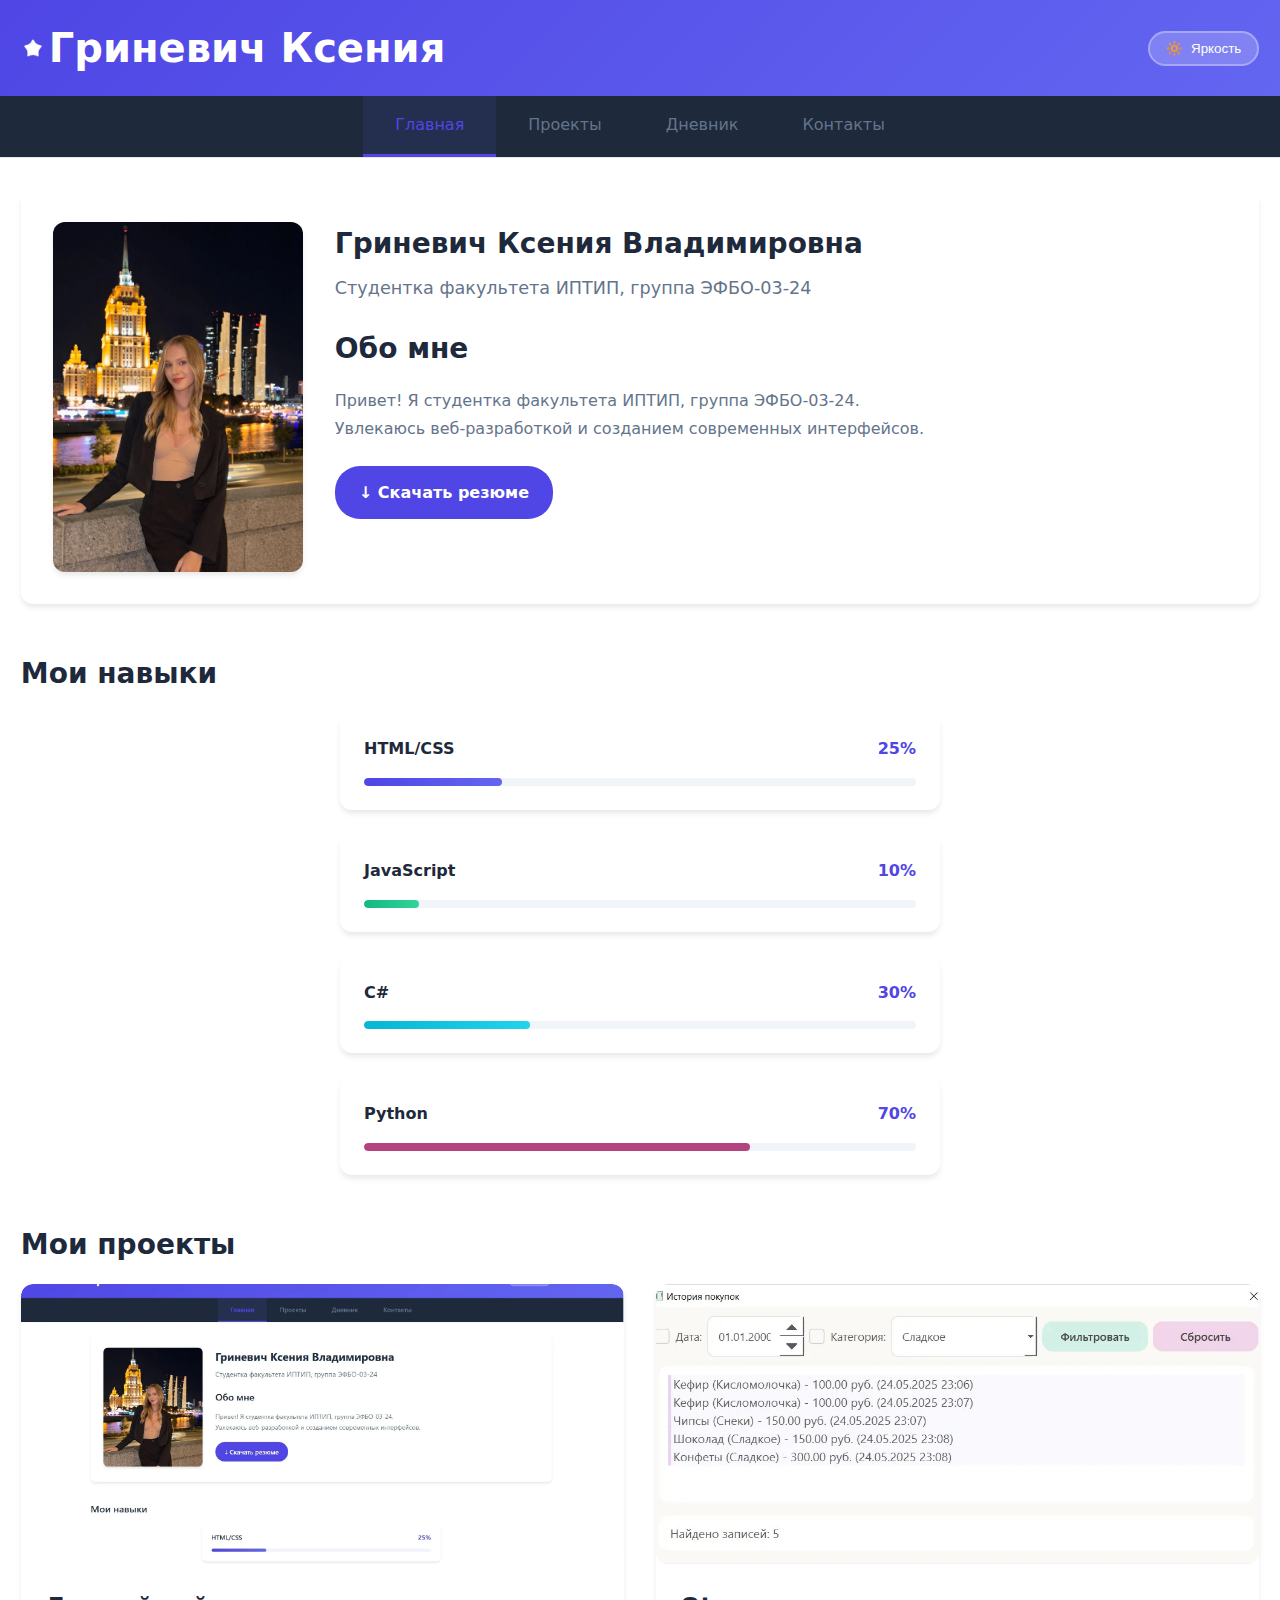
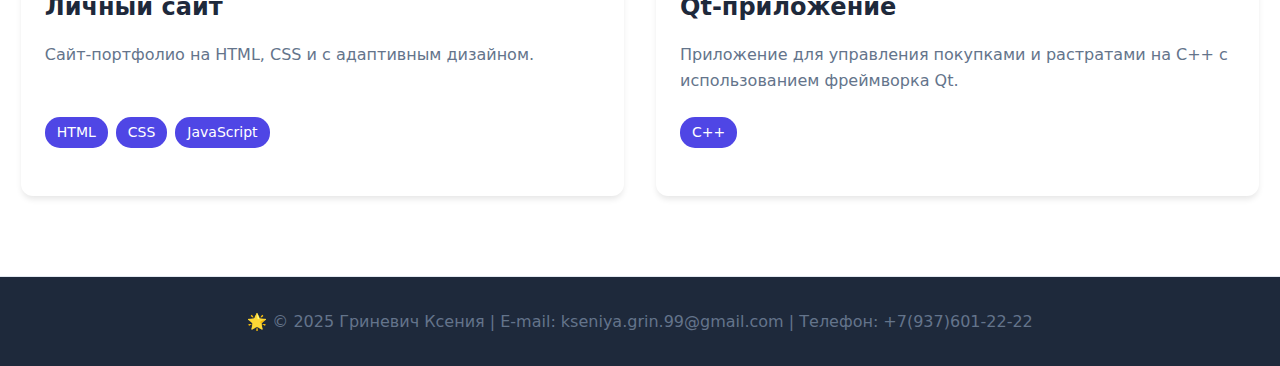
<file: index.html>
<!DOCTYPE html>
<html lang="ru">

<head>
    <meta charset="UTF-8">
    <meta name="viewport" content="width=device-width, initial-scale=1, viewport-fit=cover">
    <title>Гриневич Ксения - Портфолио</title>
    <link rel="icon" href="assets/favicon1.ico" type="image/x-icon">
    
    <!-- CSS с кешированием -->
    <link rel="stylesheet" href="style/styles.css">
</head>

<body class="light-theme">
    <div class="page-container">
        <header class="header">
            <div class="container">
                <div class="header-content">
                    <div class = "header-name">
                        <picture>
                            <source srcset="assets/favicon1.ico" type="image/x-icon">
                            <img src="assets/favicon1.ico" 
                                alt="Логотип" 
                                class="header-logo retina-image"
                                width="32"
                                height="32"
                                loading="eager">
                        </picture>
                        <h1 class="header-title">Гриневич Ксения</h1>
                    </div>
                    <button class="theme-toggle" id="themeToggle">
                        <span class="theme-icon">🔆</span>
                        <span class="theme-text">Яркость</span>
                    </button>
                </div>
            </div>
        </header>

        <nav class="navigation" aria-label="Основная навигация">
            <div class="container">
                <ul class="nav-list">
                    <li class="nav-item">
                        <a href="index.html" class="nav-link active">Главная</a>
                    </li>
                    <li class="nav-item">
                        <a href="pages/projects.html" class="nav-link">Проекты</a>
                    </li>
                    <li class="nav-item">
                        <a href="pages/diary.html" class="nav-link">Дневник</a>
                    </li>
                    <li class="nav-item">
                        <a href="pages/contacts.html" class="nav-link">Контакты</a>
                    </li>
                </ul>
            </div>
        </nav>

        <main id="main" class="main-content">
            <div class="container">
                <section class="profile-section">
                    <div class="profile-card">
                        <div class="profile-image-container">
                            <picture>
                                <source srcset="images/photo.webp" type="image/webp">
                                <source srcset="images/photo.png" type="image/png">
                                <img src="images/photo.png" 
                                     alt="Фото Гриневич Ксения" 
                                     class="profile-image responsive-image"
                                     loading="eager"
                                     width="300"
                                     height="300">
                            </picture>
                        </div>
                        <div class="profile-info">
                            <h2 class="profile-name">Гриневич Ксения Владимировна</h2>
                            <p class="profile-subtitle">Студентка факультета ИПТИП, группа ЭФБО-03-24</p>
                            
                            <div class="about-section">
                                <h3 class="section-title">Обо мне</h3>
                                <p class="about-text">
                                    Привет! Я студентка факультета ИПТИП, группа ЭФБО-03-24.<br>
                                    Увлекаюсь веб-разработкой и созданием современных интерфейсов.
                                </p>
                            </div>
                            
                            <a href="assets/resume.docx" class="download-btn">↓ Скачать резюме</a>
                        </div>
                    </div>
                </section>

                <section class="skills-section">
                    <h2 class="section-title">Мои навыки</h2>
                    <div class="skills-grid">
                        <div class="skill-item">
                            <div class="skill-header">
                                <span class="skill-name">HTML/CSS</span>
                                <span class="skill-percent">25%</span>
                            </div>
                            <div class="skill-bar">
                                <div class="skill-progress html-css-progress"></div>
                            </div>
                        </div>
                        <div class="skill-item">
                            <div class="skill-header">
                                <span class="skill-name">JavaScript</span>
                                <span class="skill-percent">10%</span>
                            </div>
                            <div class="skill-bar">
                                <div class="skill-progress js-progress"></div>
                            </div>
                        </div>
                        <div class="skill-item">
                            <div class="skill-header">
                                <span class="skill-name">C#</span>
                                <span class="skill-percent">30%</span>
                            </div>
                            <div class="skill-bar">
                                <div class="skill-progress c-progress"></div>
                            </div>
                        </div>
                        <div class="skill-item">
                            <div class="skill-header">
                                <span class="skill-name">Python</span>
                                <span class="skill-percent">70%</span>
                            </div>
                            <div class="skill-bar">
                                <div class="skill-progress python-progress"></div>
                            </div>
                        </div>
                    </div>
                </section>

                <section class="projects-section">
                    <h2 class="section-title">Мои проекты</h2>
                    <div class="projects-grid">
                        <div class="project-card">
                            <div class="project-image">
                                <picture>
                                    <source
                                        media="(min-width: 1200px)"
                                        srcset="images/project1.webp"
                                        type="image/webp"
                                    />
                                    <source
                                        media="(min-width: 768px)"
                                        srcset="images/project1.webp"
                                        type="image/webp"
                                    />
                                    <source
                                        media="(min-width: 1200px)"
                                        srcset="images/project1-1280.png"
                                        type="image/png"
                                    />
                                    <source
                                        media="(min-width: 768px)"
                                        srcset="images/project1-960.png"
                                        type="image/png"
                                    />
                                    <img
                                        src="images/project1.png"
                                        srcset="
                                            images/project1.webp 640w,
                                            images/project1.webp 960w,
                                            images/project1.webp 1280w,
                                            images/project1.png 640w,
                                            images/project1.png 960w,
                                            images/project1.png 1280w
                                        "
                                        sizes="(max-width: 700px) 92vw, (max-width: 1200px) 640px, 960px"
                                        alt="Личный сайт"
                                        loading="lazy"
                                        class="responsive-image"
                                        width="600"
                                        height="400"
                                    />
                                </picture>
                            </div>
                            <div class="project-content">
                                <h3 class="project-title">Личный сайт</h3>
                                <p class="project-description">
                                    Сайт-портфолио на HTML, CSS и с адаптивным дизайном.
                                </p>
                                <div class="project-tags">
                                    <span class="tag">HTML</span>
                                    <span class="tag">CSS</span>
                                    <span class="tag">JavaScript</span>
                                </div>
                            </div>
                        </div>
                        
                        <div class="project-card">
                            <div class="project-image">
                                <picture>
                                    <source
                                        media="(min-width: 1200px)"
                                        srcset="images/project2.webp"
                                        type="image/webp"
                                    />
                                    <source
                                        media="(min-width: 1200px)"
                                        srcset="images/project2-1280.png"
                                        type="image/png"
                                    />
                                    <source
                                        media="(min-width: 768px)"
                                        srcset="images/project2-960.png"
                                        type="image/png"
                                    />
                                    <img
                                        src="images/project2.png"
                                        srcset="
                                            images/project2.webp 640w,
                                            images/project2.webp 960w,
                                            images/project2.webp 1280w,
                                            images/project2.png 640w,
                                            images/project2.png 960w,
                                            images/project2.png 1280w
                                        "
                                        sizes="(max-width: 700px) 92vw, (max-width: 1200px) 640px, 960px"
                                        alt="Qt-приложение"
                                        loading="lazy"
                                        class="responsive-image"
                                        width="600"
                                        height="400"
                                    />
                                </picture>
                            </div>
                            <div class="project-content">
                                <h3 class="project-title">Qt-приложение</h3>
                                <p class="project-description">
                                    Приложение для управления покупками и растратами на C++ с использованием фреймворка Qt.
                                </p>
                                <div class="project-tags">
                                    <span class="tag">C++</span>
                                </div>
                            </div>
                        </div>
                    </div>
                </section>
            </div>
        </main>

        <footer class="footer">
            <div class="container">
                <p>🌟 &copy; 2025 Гриневич Ксения | E-mail: kseniya.grin.99@gmail.com | Телефон: +7(937)601-22-22</p>
            </div>
        </footer>
    </div>

    <script src="js/script.js" defer></script>
</body>

</html>
</file>
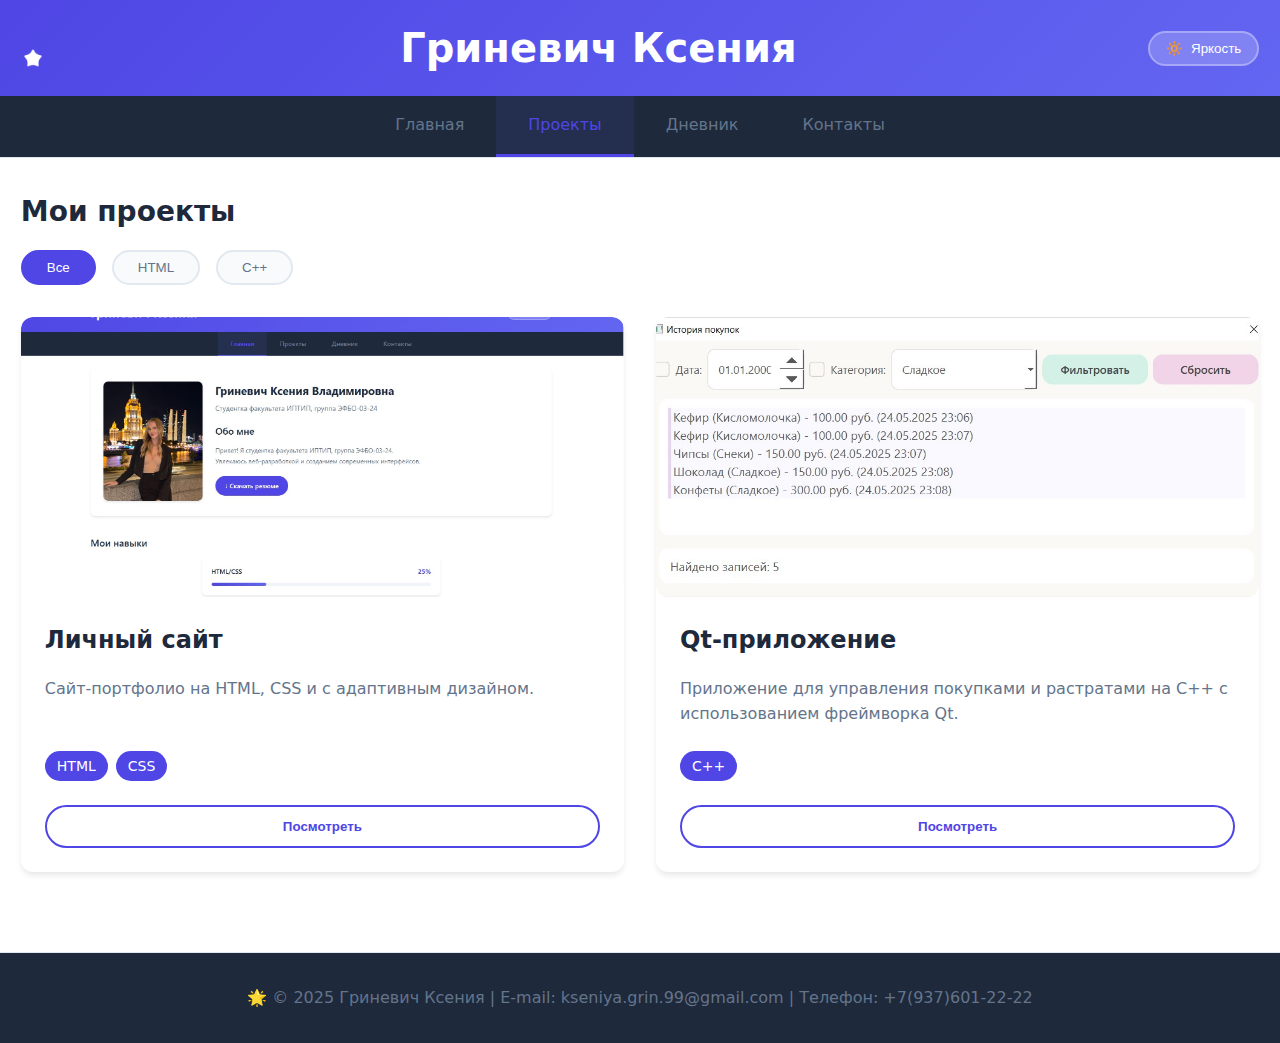
<file: pages/projects.html>
<!DOCTYPE html>
<html lang="ru">

<head>
    <meta charset="UTF-8">
    <meta name="viewport" content="width=device-width, initial-scale=1, viewport-fit=cover">
    <title>Гриневич Ксения - Проекты</title>
    <link rel="icon" href="../assets/favicon1.ico" type="image/x-icon">
    <link rel="stylesheet" href="../style/styles.css">
</head>

<body class="light-theme">
    <a class="skip-link" href="#main">Перейти к основному содержимому</a>
    <div class="page-container">
        <header class="header">
            <div class="container">
                <div class="header-content">
                    <img src="../assets/favicon1.ico" 
                         srcset="../assets/favicon1.ico 1x, ../assets/favicon1.ico 2x" 
                         alt="Логотип" 
                         class="header-logo retina-image">
                    <h1 class="header-title">Гриневич Ксения</h1>
                    <button class="theme-toggle" id="themeToggle">
                        <span class="theme-icon">🔆</span>
                        <span class="theme-text">Яркость</span>
                    </button>
                </div>
            </div>
        </header>

        <nav class="navigation" aria-label="Основная навигация">
            <div class="container">
                <ul class="nav-list">
                    <li class="nav-item">
                        <a href="../index.html" class="nav-link">Главная</a>
                    </li>
                    <li class="nav-item">
                        <a href="projects.html" class="nav-link active">Проекты</a>
                    </li>
                    <li class="nav-item">
                        <a href="diary.html" class="nav-link">Дневник</a>
                    </li>
                    <li class="nav-item">
                        <a href="contacts.html" class="nav-link">Контакты</a>
                    </li>
                </ul>
            </div>
        </nav>

        <main id="main" class="main-content">
            <div class="container">
                <section class="projects-filter">
                    <h2 class="section-title">Мои проекты</h2>
                    <div class="filter-buttons">
                        <button class="filter-btn active" data-filter="all">Все</button>
                        <button class="filter-btn" data-filter="html">HTML</button>
                        <button class="filter-btn" data-filter="с++">C++</button>
                    </div>
                </section>

                <section class="projects-section">
                    <div class="projects-grid">
                        <div class="project-card" data-category="html">
                            <div class="project-image">
                                <picture>
                                    <source media="(min-width: 1200px)" srcset="../images/project1.png">
                                    <source media="(min-width: 768px)" srcset="../images/project1.png">
                                    <img src="../images/project1.png" alt="Личный сайт" class="responsive-image" loading="lazy">
                                </picture>
                            </div>
                            <div class="project-content">
                                <h3 class="project-title">Личный сайт</h3>
                                <p class="project-description">
                                    Сайт-портфолио на HTML, CSS и с адаптивным дизайном.
                                </p>
                                <div class="project-tags">
                                    <span class="tag">HTML</span>
                                    <span class="tag">CSS</span>
                                </div>
                                <button class="project-btn" data-file="../assets/project1.zip">Посмотреть</button>
                            </div>
                        </div>

                        <div class="project-card" data-category="с++">
                             <div class="project-image">
                                <picture>
                                    <source media="(min-width: 1200px)" srcset="../images/project2.png">
                                    <source media="(min-width: 768px)" srcset="../images/project2.png">
                                    <img src="../images/project2.png" alt="Qt-приложение" class="responsive-image" loading="lazy">
                                </picture>
                            </div>
                            <div class="project-content">
                                <h3 class="project-title">Qt-приложение</h3>
                                <p class="project-description">
                                    Приложение для управления покупками и растратами на C++ с использованием фреймворка
                                    Qt.
                                </p>
                                <div class="project-tags">
                                    <span class="tag">C++</span>
                                </div>
                                <button class="project-btn" data-file="../assets/project2.pdf">Посмотреть</button>
                            </div>
                        </div>
                    </div>
                </section>
            </div>
        </main>

        <footer class="footer">
            <div class="container">
                <p>🌟 &copy; 2025 Гриневич Ксения | E-mail: kseniya.grin.99@gmail.com | Телефон: +7(937)601-22-22</p>
            </div>
        </footer>
    </div>

    <script src="../js/script.js"></script>
    <script src="../js/projects.js"></script>
</body>

</html>
</file>
<file: style/styles.css>
:root {
    color-scheme: light dark;
    /* Light Theme */
    --primary-color: #4f46e5;
    --primary-light: #6366f1;
    --secondary-color: #ec4899;

    --bg-primary: #ffffff;
    --bg-secondary: #f8fafc;
    --bg-card: #ffffff;
    --bg-nav: #1e293b;

    --text-primary: #1e293b;
    --text-secondary: #64748b;
    --text-muted: #94a3b8;
    --text-light: #ffffff;

    --border-color: #e2e8f0;
    --shadow: 0 4px 6px -1px rgba(0, 0, 0, 0.1);
    --shadow-lg: 0 10px 15px -3px rgba(0, 0, 0, 0.1);

    --border-radius: 12px;
    --border-radius-sm: 8px;

    --skill-bar-bg: #f1f5f9;
    --skill-progress-html: linear-gradient(90deg, #4f46e5, #6366f1);
    --skill-progress-js: linear-gradient(90deg, #10b981, #34d399);
    --skill-progress-c: linear-gradient(90deg, #06b6d4, #22d3ee);
    --skill-progress-python: linear-gradient(90deg, #b4437f, #b4437f);
}

.dark-theme {
    --primary-color: #818cf8;
    --primary-light: #6366f1;
    --secondary-color: #f472b6;

    --bg-primary: #0f172a;
    --bg-secondary: #1e293b;
    --bg-card: #1e293b;
    --bg-nav: #0f172a;

    --text-primary: #f1f5f9;
    --text-secondary: #cbd5e1;
    --text-muted: #94a3b8;
    --text-light: #ffffff;

    --border-color: #334155;
    --shadow: 0 4px 6px -1px rgba(0, 0, 0, 0.3);
    --shadow-lg: 0 10px 15px -3px rgba(0, 0, 0, 0.3);

    --skill-bar-bg: #334155;
    --skill-progress-html: linear-gradient(90deg, #4f46e5, #6366f1);
    --skill-progress-js: linear-gradient(90deg, #10b981, #34d399);
    --skill-progress-c: linear-gradient(90deg, #06b6d4, #22d3ee);
    --skill-progress-python: linear-gradient(90deg, #b4437f, #b4437f);
}

* {
    margin: 0;
    padding: 0;
    box-sizing: border-box;
}

html, body {
    height: 100%;
}

body {
    font: 16px/1.6 system-ui, -apple-system, "Segoe UI", Roboto, Arial, sans-serif;
    background: var(--bg-primary);
    color: var(--text-primary);
    line-height: 1.6;
    transition: all 0.3s ease;
}

.page-container {
    min-height: 100vh; /* фолбэк для старых браузеров */
    min-height: 100svh; /* стабильный минимум: высота экрана с панелями */
    min-height: 100dvh; /* на новых браузерах - актуальная видимая высота */
    display: flex;
    flex-direction: column;
}

.main-content {
    flex: 1;
}

.container {
    max-width: 72rem;
    margin: 0 auto;
    padding-inline: clamp(1rem, calc(0.5rem + 1vw), 2rem);
}

.header {
    background: linear-gradient(135deg, var(--primary-color) 0%, var(--primary-light) 100%);
    color: var(--text-light);
    padding: 1rem 0;
    padding-top: calc(1rem + env(safe-area-inset-top, 0));
    box-shadow: var(--shadow);
    /* Компенсация для safe-area */
    padding-left: env(safe-area-inset-left, 0);
    padding-right: env(safe-area-inset-right, 0);
}

.header-content {
    display: flex;
    justify-content: space-between;
    align-items: center;
}

.header-name {
    display: flex;
}
.header-title-container {
    display: flex;
    align-items: center;
    gap: 4px;
    border: 1px solid red;
}

.header-logo {
    width: 24px;
    height: 24px;
    border-radius: 3px;
    object-fit: contain;
    filter: brightness(0) invert(1);
    transition: transform 0.3s ease;
    margin-right: 4px;
}

/* Адаптивные изображения - Техника 1: Базовое адаптивное изображение */
.responsive-image {
    width: 100%;
    height: auto;
    display: block;
    border-radius: var(--border-radius);
}

/* Техника 2: Picture element */
picture {
    display: block;
}

/* Техника 4: Retina display поддержка */
.retina-image {
    display: block;
    image-rendering: -webkit-optimize-contrast;
    image-rendering: crisp-edges;
    margin-top: 20px;
}

/* Техника 5: Object-fit свойства */
.object-fit-cover {
    object-fit: cover;
}

.object-fit-contain {
    object-fit: contain;
    background: var(--bg-secondary);
}

.object-fit-fill {
    object-fit: fill;
}

.header-logo:hover {
    transform: scale(1.1);
}

/* Skip-link для доступности */
.skip-link {
    position: absolute;
    inset-inline-start: 1rem;
    inset-block-start: -100%;
    z-index: 10000;
    padding: 0.5rem 0.75rem;
    background: #111;
    color: #fff;
    border-radius: 0.5rem;
    text-decoration: none;
}

.skip-link:focus,
.skip-link:focus-visible {
    inset-block-start: 1rem;
}

/* Видимый фокус */
:focus-visible {
    outline: 3px solid #2563eb;
    outline-offset: 2px;
}

a, button, input, textarea, select {
    outline-offset: 2px;
}

/* Крупные цели на устройствах с pointer:coarse */
@media (pointer: coarse) {
    a, button, .nav-link {
        min-height: 44px;
        padding: 0.75rem 1rem;
    }
}

.header-title {
    font-size: clamp(1.5rem, calc(1rem + 3vw), 2.5rem);
    font-weight: 700;
    margin: 0;
}

.theme-toggle {
    background: rgba(255, 255, 255, 0.2);
    border: 2px solid rgba(255, 255, 255, 0.3);
    color: var(--text-light);
    padding: 0.5rem 1rem;
    border-radius: 25px;
    cursor: pointer;
    display: flex;
    align-items: center;
    gap: 0.5rem;
    font-weight: 500;
    transition: all 0.3s ease;
}

.theme-toggle:hover {
    background: rgba(255, 255, 255, 0.3);
    transform: translateY(-2px);
}

.navigation {
    position: sticky;
    top: 0;
    z-index: 1000;
    background: var(--bg-nav);
    padding: 0;
    border-bottom: 1px solid var(--border-color);
    /* Компенсация для safe-area (вырезы на iOS) */
    padding-top: env(safe-area-inset-top, 0);
    padding-left: env(safe-area-inset-left, 0);
    padding-right: env(safe-area-inset-right, 0);
}

.nav-list {
    display: flex;
    list-style: none;
    justify-content: center;
    gap: 0;
}

.nav-item {
    margin: 0;
}

.nav-link {
    color: var(--text-secondary);
    text-decoration: none;
    padding: 1rem 2rem;
    display: block;
    font-weight: 500;
    transition: all 0.3s ease;
    border-bottom: 3px solid transparent;
}

.nav-link:hover {
    color: var(--primary-color);
    background: rgba(99, 102, 241, 0.05);
}

.nav-link.active {
    color: var(--primary-color);
    border-bottom-color: var(--primary-color);
    background: rgba(99, 102, 241, 0.1);
}

.main-content {
    padding: 2rem 0;
    background: var(--bg-primary);
}

.profile-section {
    margin-bottom: 3rem;
}

.profile-card {
    background: var(--bg-card);
    border-radius: var(--border-radius);
    padding: 2rem;
    box-shadow: var(--shadow);
    display: flex;
    gap: 2rem;
    align-items: flex-start;
    transition: all 0.3s ease;
}

.profile-card:hover {
    box-shadow: var(--shadow-lg);
}

.profile-image-container {
    flex: 0 0 250px;
}

.profile-image {
    width: 100%;
    height: 300px;
    object-fit: cover;
    border-radius: var(--border-radius);
    box-shadow: var(--shadow);
    transition: transform 0.3s ease;
}

.profile-image:hover {
    transform: scale(1.02);
}

.profile-info {
    flex: 1;
}

.profile-name {
    font-size: 1.75rem;
    font-weight: 700;
    color: var(--text-primary);
    margin-bottom: 0.5rem;
}

.profile-subtitle {
    font-size: 1.1rem;
    color: var(--text-secondary);
    margin-bottom: 1.5rem;
}

.about-section {
    margin-bottom: 1.5rem;
}

.section-title {
    font-size: clamp(1.25rem, calc(1rem + 2vw), 1.75rem);
    font-weight: 600;
    color: var(--text-primary);
    margin-bottom: 1rem;
}

.about-text {
    color: var(--text-secondary);
    line-height: 1.7;
    margin-bottom: 1rem;
}

.download-btn {
    background: var(--primary-color);
    color: white;
    padding-inline: 1.5rem;
    padding-block: max(0.75rem, calc((44px - 1em) / 2));
    border-radius: 25px;
    text-decoration: none;
    font-weight: 600;
    display: inline-block;
    transition: all 0.3s ease;
    border: none;
    cursor: pointer;
    min-height: 44px;
}

.download-btn:hover {
    background: var(--primary-light);
    transform: translateY(-2px);
    box-shadow: 0 4px 12px rgba(79, 70, 229, 0.4);
}

.skills-section {
    margin-bottom: 3rem;
}

.skills-grid {
    display: grid;
    gap: 1.5rem;
    max-width: 600px;
    margin: 0 auto;
}

.skill-item {
    background: var(--bg-card);
    padding: 1.5rem;
    border-radius: var(--border-radius);
    box-shadow: var(--shadow);
    transition: all 0.3s ease;
}

.skill-item:hover {
    transform: translateX(5px);
}

.skill-header {
    display: flex;
    justify-content: space-between;
    align-items: center;
    margin-bottom: 1rem;
}

.skill-name {
    font-weight: 600;
    color: var(--text-primary);
}

.skill-percent {
    font-weight: 700;
    color: var(--primary-color);
}

.skill-bar {
    height: 8px;
    background: var(--skill-bar-bg);
    border-radius: 10px;
    overflow: hidden;
}

.skill-progress {
    height: 100%;
    border-radius: 10px;
    transition: width 1s ease-in-out;
}

.html-css-progress {
    width: 25%;
    background: var(--skill-progress-html);
}

.js-progress {
    width: 10%;
    background: var(--skill-progress-js);
}

.c-progress {
    width: 30%;
    background: var(--skill-progress-c);
}

.python-progress {
    width: 70%;
    background: var(--skill-progress-python);
}

.projects-section {
    margin-bottom: 3rem;
}

.projects-grid {
    display: grid;
    grid-template-columns: repeat(auto-fit, minmax(300px, 1fr));
    gap: 2rem;
}

.project-card:hover {
    transform: translateY(-5px);
    box-shadow: var(--shadow-lg);
}

.project-image {
    height: 200px;
    overflow: hidden;
}

.project-image img,
.project-image picture {
    width: 100%;
    height: 100%;
    display: block;
}

.project-image img {
    object-fit: cover;
    transition: transform 0.3s ease;
}

.project-card:hover .project-image img {
    transform: scale(1.05);
}

.project-content {
    padding: 1.5rem;
}

.project-title {
    font-size: 1.25rem;
    font-weight: 600;
    color: var(--text-primary);
    margin-bottom: 0.75rem;
}

.project-description {
    color: var(--text-secondary);
    margin-bottom: 1rem;
    line-height: 1.6;
}

.project-tags {
    display: flex;
    flex-wrap: wrap;
    gap: 0.5rem;
    margin-bottom: 1rem;
}

.tag {
    background: var(--primary-color);
    color: white;
    padding: 0.25rem 0.75rem;
    border-radius: 15px;
    font-size: 0.875rem;
    font-weight: 500;
}

.project-btn {
    background: transparent;
    color: var(--primary-color);
    border: 2px solid var(--primary-color);
    padding: 0.5rem 1rem;
    border-radius: 25px;
    font-weight: 600;
    cursor: pointer;
    transition: all 0.3s ease;
    width: 100%;
}

.project-btn:hover {
    background: var(--primary-color);
    color: white;
    transform: translateY(-2px);
}

.footer {
    background: var(--bg-nav);
    color: var(--text-secondary);
    padding: 2rem 0;
    padding-bottom: calc(2rem + env(safe-area-inset-bottom, 0));
    text-align: center;
    border-top: 1px solid var(--border-color);
    /* Компенсация для safe-area */
    padding-left: env(safe-area-inset-left, 0);
    padding-right: env(safe-area-inset-right, 0);
}

@media (max-width: 768px) {
    .header-title {
        font-size: 1.4rem;
    }

    .header-title-container {
        gap: 6px;
    }

    .header-logo {
        width: 24px;
        height: 24px;
    }

    .nav-list {
        flex-direction: column;
        gap: 0;
    }

    .nav-link {
        padding: 0.75rem 1rem;
        text-align: center;
    }

    .profile-card {
        flex-direction: column;
        text-align: center;
    }

    .profile-image-container {
        flex: none;
        width: 200px;
        margin: 0 auto;
    }

    .profile-image {
        height: 250px;
    }

    .projects-grid {
        grid-template-columns: 1fr;
    }

    .theme-toggle .theme-text {
        display: none;
    }

    .theme-toggle {
        padding: 0.5rem;
    }

    .retina-image {
        margin-top: 5px;
    }

    /* Адаптивные формы на мобильных */
    .form-input,
    .form-textarea,
    .form-select {
        font-size: 16px; /* Предотвращает зум на iOS */
    }

    /* Адаптивные таблицы на мобильных - преобразование в карточки */
    .responsive-table,
    .responsive-table thead,
    .responsive-table tbody,
    .responsive-table th,
    .responsive-table td,
    .responsive-table tr {
        display: block;
    }

    .responsive-table thead {
        display: none;
    }

    .responsive-table tr {
        margin-bottom: 1rem;
        border: 2px solid var(--border-color);
        border-radius: var(--border-radius);
        padding: 1rem;
        background: var(--bg-card);
    }

    .responsive-table td {
        border: none;
        padding: 0.5rem 0;
        text-align: right;
        position: relative;
        padding-left: 50%;
    }

    .responsive-table td:before {
        content: attr(data-label);
        position: absolute;
        left: 0;
        width: 45%;
        text-align: left;
        font-weight: 600;
        color: var(--text-primary);
    }
}

@media (max-width: 480px) {
    .container {
        padding: 0 15px;
    }

    .profile-card {
        padding: 1.5rem;
    }

    .profile-name {
        font-size: 1.5rem;
    }

    .section-title {
        font-size: 1.25rem;
    }

    .header-title-container {
        gap: 4px;
    }

    .header-logo {
        width: 20px;
        height: 20px;
    }

    .header-title {
        font-size: 1.2rem;
    }

    /* Дополнительная адаптивность форм на очень маленьких экранах */
    .form-group {
        margin-bottom: 1rem;
    }

    .form-input,
    .form-textarea,
    .form-select {
        padding: 0.6rem 0.8rem;
        font-size: 16px;
    }

    /* Адаптивные таблицы на очень маленьких экранах */
    .table-wrapper {
        margin: 1rem 0;
    }
}

/* Масштабирование элементов - Техника масштабирования */
@media (min-width: 1200px) {
    .container {
        max-width: 1400px;
    }

    .profile-image {
        height: 350px;
    }

    .project-image {
        height: 250px;
    }
}

/* Поддержка высоких экранов */
@media (min-height: 800px) and (min-width: 1200px) {
    .project-image {
        height: 280px;
    }
}

/* Темная тема для адаптивных элементов */
@media (prefers-color-scheme: dark) {
    .object-fit-contain {
        background: #334155;
    }

    .responsive-table tbody tr:hover {
        background: #334155;
    }
}

/* Адаптивность для печати */
@media print {
    .responsive-image {
        max-width: 100%;
        page-break-inside: avoid;
    }

    .responsive-table {
        page-break-inside: avoid;
    }

    .form-input,
    .form-textarea,
    .form-select {
        border: 1px solid #ccc;
    }
}

/* PROJECTS */
.projects-filter {
    margin-bottom: 2rem;
}

.filter-buttons {
    display: flex;
    gap: 1rem;
    flex-wrap: wrap;
    margin-top: 1rem;
}

.filter-btn {
    background: var(--bg-secondary);
    color: var(--text-secondary);
    border: 2px solid var(--border-color);
    padding: 0.5rem 1.5rem;
    border-radius: 25px;
    cursor: pointer;
    font-weight: 500;
    transition: all 0.3s ease;
}

.filter-btn:hover {
    background: var(--primary-color);
    color: white;
    border-color: var(--primary-color);
}

.filter-btn.active {
    background: var(--primary-color);
    color: white;
    border-color: var(--primary-color);
}

.projects-section {
    margin-bottom: 3rem;
}

.projects-grid {
    display: grid;
    grid-template-columns: repeat(2, 1fr);
    gap: 2rem;
}

.project-card {
    background: var(--bg-card);
    border-radius: var(--border-radius);
    overflow: hidden;
    box-shadow: var(--shadow);
    transition: all 0.3s ease;
    height: 100%;
    display: flex;
    flex-direction: column;
}

.project-card:hover {
    transform: translateY(-5px);
    box-shadow: var(--shadow-lg);
}

.project-image {
    height: 200px;
    overflow: hidden;
    flex-shrink: 0;
}

.project-image img,
.project-image picture {
    width: 100%;
    height: 100%;
    display: block;
}

.project-image img {
    object-fit: cover;
    transition: transform 0.3s ease;
}

.project-card:hover .project-image img {
    transform: scale(1.05);
}

.project-content {
    padding: 1.5rem;
    flex-grow: 1;
    display: flex;
    flex-direction: column;
}

.project-title {
    font-size: 1.5rem;
    font-weight: 600;
    color: var(--text-primary);
    margin-bottom: 1rem;
}

.project-description {
    color: var(--text-secondary);
    margin-bottom: 1.5rem;
    line-height: 1.6;
    flex-grow: 1;
}

.project-tags {
    display: flex;
    flex-wrap: wrap;
    gap: 0.5rem;
    margin-bottom: 1.5rem;
}

.tag {
    background: var(--primary-color);
    color: white;
    padding: 0.25rem 0.75rem;
    border-radius: 15px;
    font-size: 0.875rem;
    font-weight: 500;
}

.project-btn {
    background: transparent;
    color: var(--primary-color);
    border: 2px solid var(--primary-color);
    padding: 0.75rem 1rem;
    border-radius: 25px;
    font-weight: 600;
    cursor: pointer;
    transition: all 0.3s ease;
    width: 100%;
    margin-top: auto;
}

.project-btn:hover {
    background: var(--primary-color);
    color: white;
    transform: translateY(-2px);
}

.progress-section {
    margin: 2rem 0;
    text-align: center;
}

.progress-info {
    display: inline-block;
    background: var(--bg-card);
    padding: 1rem 2rem;
    border-radius: var(--border-radius);
    box-shadow: var(--shadow);
}

.progress-text {
    font-size: 1.5rem;
    font-weight: 700;
    color: var(--primary-color);
}

.project-card {
    transition: all 0.3s ease;
}

.project-card.hidden {
    display: none;
}

@media (max-width: 1024px) {
    .projects-grid {
        grid-template-columns: 1fr;
        gap: 1.5rem;
    }
}

@media (max-width: 768px) {
    .filter-buttons {
        justify-content: center;
    }

    .filter-btn {
        padding: 0.5rem 1rem;
        font-size: 0.9rem;
    }

    .project-card {
        margin: 0 auto;
        max-width: 400px;
    }

    .project-title {
        font-size: 1.25rem;
    }
}

@media (max-width: 480px) {
    .filter-buttons {
        gap: 0.5rem;
    }

    .filter-btn {
        padding: 0.4rem 0.8rem;
        font-size: 0.8rem;
    }

    .progress-info {
        padding: 0.75rem 1.5rem;
    }

    .progress-text {
        font-size: 1.25rem;
    }

    .project-content {
        padding: 1rem;
    }

    .project-title {
        font-size: 1.1rem;
        margin-bottom: 0.75rem;
    }

    .project-description {
        font-size: 0.9rem;
        margin-bottom: 1rem;
    }
}

/* diary */
.record-form {
    width: 100%;
}

.form-group {
    margin-bottom: 1.5rem;
}

.form-label {
    display: block;
    margin-bottom: 0.5rem;
    font-weight: 600;
    color: var(--text-primary);
}

.form-input {
    width: 100%;
    padding: 0.75rem 1rem;
    border: 2px solid var(--border-color);
    border-radius: var(--border-radius-sm);
    background: var(--bg-primary);
    color: var(--text-primary);
    font-size: 1rem;
    transition: all 0.3s ease;
}

.form-input:focus {
    outline: none;
    border-color: var(--primary-color);
    box-shadow: 0 0 0 3px rgba(79, 70, 229, 0.1);
}

.form-buttons {
    display: flex;
    gap: 1rem;
    margin-top: 2rem;
}

.form-buttons .download-btn,
.form-buttons .cancel-btn {
    flex: 1;
}

.cancel-btn {
    background: transparent;
    color: var(--text-secondary);
    border: 2px solid var(--border-color);
    padding: 0.75rem 1rem;
    border-radius: 25px;
    font-weight: 600;
    cursor: pointer;
    transition: all 0.3s ease;
    width: 100%;
}

.cancel-btn:hover {
    background: var(--text-secondary);
    color: white;
    border-color: var(--text-secondary);
    transform: translateY(-2px);
}

.progress-record {
    position: relative;
    transition: all 0.3s ease;
}

.delete-btn {
    position: absolute;
    top: 0.5rem;
    right: 0.5rem;
    background: var(--secondary-color);
    color: white;
    border: none;
    border-radius: 50%;
    width: 24px;
    height: 24px;
    cursor: pointer;
    font-size: 0.8rem;
    display: flex;
    align-items: center;
    justify-content: center;
    opacity: 0;
    transition: all 0.3s ease;
}

.progress-record:hover .delete-btn {
    opacity: 1;
}

.delete-btn:hover {
    background: #db2777;
    transform: scale(1.1);
}

@media (max-width: 768px) {
    .form-buttons {
        flex-direction: column;
    }
    
    .delete-btn {
        opacity: 1; 
    }
}

/*contacts*/
.contacts-layout {
    display: grid;
    grid-template-columns: 1fr 1fr;
    gap: 3rem;
    align-items: start;
}

.contact-form-section,
.contact-info-section {
    background: var(--bg-card);
    border-radius: var(--border-radius);
    padding: 2rem;
    box-shadow: var(--shadow);
}

.contact-form {
    width: 100%;
}

.form-group {
    margin-bottom: 1.5rem;
}

.form-label {
    display: block;
    margin-bottom: 0.5rem;
    font-weight: 600;
    color: var(--text-primary);
}

.form-input,
.form-textarea,
.form-select {
    width: 100%;
    padding: 0.75rem 1rem;
    border: 2px solid var(--border-color);
    border-radius: var(--border-radius-sm);
    background: var(--bg-primary);
    color: var(--text-primary);
    font-size: 1rem;
    transition: all 0.3s ease;
    font-family: inherit;
    box-sizing: border-box;
}

.form-textarea {
    resize: vertical;
    min-height: 120px;
}

.form-select {
    cursor: pointer;
    appearance: none;
    background-image: url("data:image/svg+xml,%3Csvg xmlns='http://www.w3.org/2000/svg' width='12' height='12' viewBox='0 0 12 12'%3E%3Cpath fill='%231e293b' d='M6 9L1 4h10z'/%3E%3C/svg%3E");
    background-repeat: no-repeat;
    background-position: right 1rem center;
    padding-right: 2.5rem;
}

.form-input:focus,
.form-textarea:focus,
.form-select:focus {
    outline: none;
    border-color: var(--primary-color);
    box-shadow: 0 0 0 3px rgba(79, 70, 229, 0.1);
}

.form-input.error,
.form-textarea.error {
    border-color: #ef4444;
    box-shadow: 0 0 0 3px rgba(239, 68, 68, 0.1);
}

.error-message {
    color: #ef4444;
    font-size: 0.875rem;
    margin-top: 0.25rem;
    min-height: 1.25rem;
}

.contact-submit {
    width: 100%;
    margin-top: 1rem;
}

.contact-info {
    display: flex;
    flex-direction: column;
    gap: 1.5rem;
}

.contact-item {
    display: flex;
    align-items: flex-start;
    gap: 1rem;
    padding: 1rem;
    background: var(--bg-secondary);
    border-radius: var(--border-radius-sm);
    transition: all 0.3s ease;
}

.contact-item:hover {
    transform: translateX(5px);
    box-shadow: var(--shadow);
}

.contact-icon {
    font-size: 1.25rem;
    flex-shrink: 0;
    margin-top: 0.125rem;
}

.contact-details {
    display: flex;
    flex-direction: column;
    gap: 0.25rem;
}

.contact-label {
    font-weight: 600;
    color: var(--text-primary);
    font-size: 0.9rem;
}

.contact-link,
.contact-text {
    color: var(--text-secondary);
    text-decoration: none;
    transition: color 0.3s ease;
}

.contact-link:hover {
    color: var(--primary-color);
}

.success-message {
    background: var(--primary-color);
    color: white;
    padding: 1rem 1.5rem;
    border-radius: var(--border-radius);
    margin-bottom: 1.5rem;
    text-align: center;
    animation: slideIn 0.3s ease;
}

@keyframes slideIn {
    from {
        transform: translateY(-10px);
        opacity: 0;
    }
    to {
        transform: translateY(0);
        opacity: 1;
    }
}

@media (max-width: 1024px) {
    .contacts-layout {
        grid-template-columns: 1fr;
        gap: 2rem;
    }
    
    .contact-form-section,
    .contact-info-section {
        padding: 1.5rem;
    }
}

@media (max-width: 768px) {
    .contacts-layout {
        gap: 1.5rem;
    }
    
    .contact-item {
        padding: 0.75rem;
    }
    
    .contact-icon {
        font-size: 1.1rem;
    }
}

@media (max-width: 480px) {
    .contact-form-section,
    .contact-info-section {
        padding: 1rem;
    }
    
    .form-group {
        margin-bottom: 1rem;
    }
    
    .contact-item {
        flex-direction: column;
        gap: 0.5rem;
        text-align: center;
    }
    
    .contact-icon {
        margin-top: 0;
    }

    /* Дополнительная адаптивность форм на очень маленьких экранах */
    .form-input,
    .form-textarea,
    .form-select {
        padding: 0.6rem 0.8rem;
        font-size: 16px;
    }
}

/* Адаптивные таблицы */
.responsive-table {
    width: 100%;
    border-collapse: collapse;
    margin: 1.5rem 0;
    background: var(--bg-card);
    border-radius: var(--border-radius);
    overflow: hidden;
    box-shadow: var(--shadow);
}

.responsive-table thead {
    background: var(--primary-color);
    color: var(--text-light);
}

.responsive-table th,
.responsive-table td {
    padding: 1rem;
    text-align: left;
    border-bottom: 1px solid var(--border-color);
}

.responsive-table tbody tr {
    transition: background-color 0.3s ease;
}

.responsive-table tbody tr:hover {
    background: var(--bg-secondary);
}

.responsive-table tbody tr:last-child td {
    border-bottom: none;
}

/* Обертка для горизонтальной прокрутки таблиц на мобильных */
.table-wrapper {
    overflow-x: auto;
    -webkit-overflow-scrolling: touch;
    margin: 1.5rem 0;
}

/* Масштабирование элементов - Техника масштабирования */
@media (min-width: 1200px) {
    .container {
        max-width: 1400px;
    }

    .profile-image {
        height: 350px;
    }

    .project-image {
        height: 250px;
    }
}

/* Поддержка высоких экранов */
@media (min-height: 800px) and (min-width: 1200px) {
    .project-image {
        height: 280px;
    }
}

/* Темная тема для адаптивных элементов */
@media (prefers-color-scheme: dark) {
    .object-fit-contain {
        background: #334155;
    }

    .responsive-table tbody tr:hover {
        background: #334155;
    }
}

/* Адаптивность для печати */
@media print {
    .responsive-image {
        max-width: 100%;
        page-break-inside: avoid;
    }

    .responsive-table {
        page-break-inside: avoid;
    }

    .form-input,
    .form-textarea,
    .form-select {
        border: 1px solid #ccc;
    }
}

.status-completed {
    color: #10b981 !important;
    font-weight: 600;
}

.status-in-progress {
    color: #f59e0b !important;
    font-weight: 600;
}

.skill-percent[data-id] {
    transition: all 0.3s ease;
    padding: 0.25rem 0.5rem;
    border-radius: 20px;
    background: rgba(255, 255, 255, 0.1);
    cursor: pointer;
    user-select: none;
}

.skill-percent[data-id]:hover {
    transform: scale(1.05);
    background: rgba(255, 255, 255, 0.2);
}

.status-completed:hover {
    background: rgba(16, 185, 129, 0.1) !important;
}

.status-in-progress:hover {
    background: rgba(245, 158, 11, 0.1) !important;
}

@media (max-width: 768px) {
    .skill-percent[data-id] {
        font-size: 0.9rem;
        padding: 0.2rem 0.4rem;
    }
}
</file>
